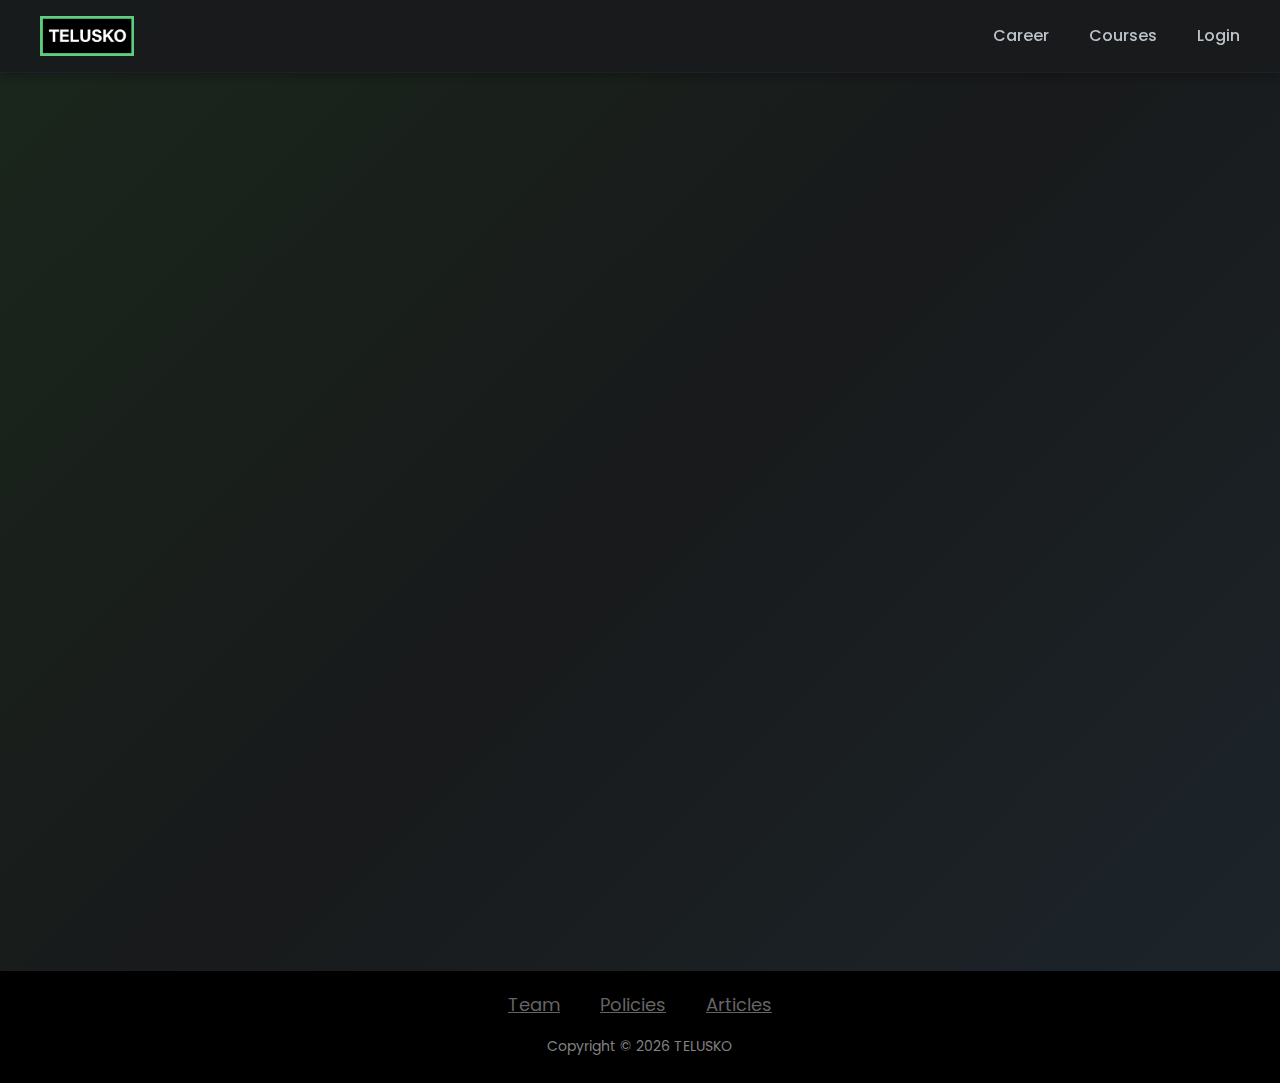
<file: contact-us.html>
<!DOCTYPE html>
<html lang="en">

<head>
    <meta http-equiv="X-UA-Compatible" content="IE=edge" />
    <meta name="generator" content="Mobirise AI v0.01, ai.mobirise.com" />
    <meta name="viewport" content="width=device-width, initial-scale=1, minimum-scale=1" />
    <link rel="shortcut icon" href="../assets/images/favicon-32x32.png" type="image/x-icon" />
    <meta name="description"
        content="Join our team at Telusko and be part of a growing community of talented professionals." />

    <title>Contact Us - TELUSKO</title>
    <link rel="icon" href="../assets/images/favicon-32x32.png" type="image/x-icon" />
    <link rel="stylesheet" href="../assets/bootstrap/css/bootstrap.min.css" />
    <link rel="preconnect" href="//api.learnyst.com" />
    <link rel="preconnect" href="//https://ajax.googleapis.com" />
    <link rel="stylesheet" href="https://cdn.jsdelivr.net/npm/bootstrap-icons@1.11.3/font/bootstrap-icons.min.css" />
    <link href="https://fonts.googleapis.com/css2?family=Poppins:wght@300;400;500;600;700&display=swap"
        rel="stylesheet">
    <meta charset="UTF-8">
    <meta name="viewport" content="width=device-width, initial-scale=1.0">

    <!-- CSS styles -->
    <style>
        /* Base styles with essential variables */
        :root {
            --background-color: rgb(24, 26, 27);
            --website-para-text: #bbc2c9;
            --primary-color: #2f9422;
        }

        body {
            font-family: 'Poppins', sans-serif;
            background-color: rgb(24, 26, 27);
            color: #bbc2c9;
            margin: 0;
            padding: 0;
            line-height: 1.6;
        }

        /* Navigation Styles */
        .navbars {
            background-color: rgba(24, 26, 27, 0.95);
            backdrop-filter: blur(10px);
            border-bottom: 1px solid rgba(31, 41, 55, 0.5);
            position: fixed;
            width: 100%;
            top: 0;
            left: 0;
            right: 0;
            z-index: 1000;
            display: flex;
            justify-content: space-between;
            align-items: center;
            padding: 15px 40px;
            box-shadow: 0 2px 10px rgba(0, 0, 0, 0.3);
            transition: all 0.3s ease;
        }

        .logo-nav {
            display: flex;
            align-items: center;
        }

        .logo-nav img {
            height: 40px;
            width: auto;
            max-width: 200px;
            object-fit: contain;
            transition: all 0.3s ease;
        }

        .nav-container {
            display: flex;
            justify-content: flex-end;
            align-items: center;
        }

        .nav-links {
            display: flex;
            gap: 2.5rem;
            align-items: center;
        }

        .nav-links a {
            color: #bbc2c9;
            text-decoration: none;
            font-weight: 500;
            font-size: 1rem;
            padding: 8px 0;
            position: relative;
            transition: all 0.3s ease;
        }

        .nav-links a::after {
            content: '';
            position: absolute;
            width: 0;
            height: 2px;
            bottom: 0;
            left: 0;
            background-color: var(--primary-color);
            transition: width 0.3s ease;
        }

        .nav-links a:hover {
            color: #fff;
        }

        .nav-links a:hover::after {
            width: 100%;
        }

        /* Footer Styles */
        .cid-u1N02qq3VM {
            padding: 2rem 0 5rem;
            background-color: #000000;
            width: 100%;
        }

        .cid-u1N02qq3VM .social-row {
            display: flex;
            justify-content: center;
            align-items: center;
            flex-wrap: wrap;
        }

        .cid-u1N02qq3VM .row-links {
            width: 100%;
            justify-content: center;
        }

        .cid-u1N02qq3VM .header-menu {
            list-style: none;
            display: flex;
            justify-content: center;
            flex-wrap: wrap;
            padding: 0;
            margin-bottom: 0;
        }

        .cid-u1N02qq3VM .header-menu li {
            padding: 0 1rem 1rem 1rem;
        }

        .cid-u1N02qq3VM .copyright {
            margin-bottom: 0;
            color: #828282;
            text-align: center;
        }

        .footer-text-color {
            color: #646464;
            font-family: "Segoe UI", Tahoma, Geneva, Verdana, sans-serif;
            font-weight: 700;
        }

        .footer-text-color:hover {
            color: #ffffff !important;
        }

        .policy-list {
            display: none;
            list-style-type: none;
            padding: 0;
            text-align: center;
        }

        /* Mobile menu */
        .hamburger-menu {
            display: none;
            flex-direction: column;
            justify-content: space-between;
            width: 30px;
            height: 21px;
            cursor: pointer;
            z-index: 1001;
            position: relative;
        }

        .hamburger-menu span {
            display: block;
            height: 3px;
            width: 100%;
            background-color: white;
            border-radius: 3px;
            transition: all 0.3s ease;
        }

        .mobile-menu {
            position: fixed;
            top: 0;
            right: -100%;
            width: 250px;
            height: 100vh;
            background-color: var(--background-color);
            box-shadow: -5px 0 15px rgba(0, 0, 0, 0.3);
            display: flex;
            flex-direction: column;
            padding: 80px 20px 20px;
            transition: right 0.3s ease;
            z-index: 1000;
        }

        .mobile-menu.active {
            right: 0;
        }

        .mobile-menu a {
            color: #9ca3af;
            text-decoration: none;
            padding: 15px 0;
            border-bottom: 1px solid #374151;
            font-size: 18px;
            transition: color 0.3s ease;
        }

        .mobile-menu a:hover {
            color: white;
        }

        .menu-overlay {
            position: fixed;
            top: 0;
            left: 0;
            width: 100%;
            height: 100%;
            background-color: rgba(0, 0, 0, 0.5);
            z-index: 999;
            display: none;
            opacity: 0;
            transition: opacity 0.3s ease;
        }

        .menu-overlay.active {
            display: block;
            opacity: 1;
        }

        .hamburger-menu.active span:nth-child(1) {
            transform: translateY(9px) rotate(45deg);
        }

        .hamburger-menu.active span:nth-child(2) {
            opacity: 0;
        }

        .hamburger-menu.active span:nth-child(3) {
            transform: translateY(-9px) rotate(-45deg);
        }

        .close-btn {
            position: absolute;
            top: 20px;
            right: 20px;
            width: 30px;
            height: 30px;
            cursor: pointer;
            display: flex;
            justify-content: center;
            align-items: center;
            z-index: 1002;
        }

        .close-btn::before,
        .close-btn::after {
            content: '';
            position: absolute;
            width: 20px;
            height: 2px;
            background-color: #ffffff;
            border-radius: 1px;
        }

        .close-btn::before {
            transform: rotate(45deg);
        }

        .close-btn::after {
            transform: rotate(-45deg);
        }

        .close-btn:hover::before,
        .close-btn:hover::after {
            background-color: var(--primary-color);
        }

        /* Contact Section Styles */
        .contact-section {
            padding-top: 120px;
            padding-bottom: 80px;
            background: linear-gradient(135deg, rgba(47, 148, 34, 0.1), rgba(24, 26, 27, 0), rgba(70, 130, 180, 0.1));
        }

        .container-custom {
            width: 100%;
            max-width: 1200px;
            margin: 0 auto;
            padding: 0 20px;
        }

        .section-header {
            max-width: 800px;
            margin: 0 auto 60px;
            text-align: center;
            opacity: 0;
            animation: fadeInUp 0.5s ease forwards;
        }

        .section-header h1 {
            font-size: 2.5rem;
            font-weight: 700;
            margin-bottom: 1.5rem;
            color: #ffffff;
        }

        .section-header p {
            font-size: 1.125rem;
            color: var(--website-para-text);
        }

        .contact-grid {
            display: grid;
            grid-template-columns: 1fr;
            gap: 2rem;
        }

        @media (min-width: 992px) {
            .contact-grid {
                grid-template-columns: 1fr 2fr;
            }
        }

        /* Contact information styling */
        .contact-info {
            background-color: rgba(19, 20, 21, 0.95);
            border-radius: 12px;
            padding: 2rem;
            box-shadow: 0 4px 12px rgba(0, 0, 0, 0.2);
            opacity: 0;
            animation: fadeInLeft 0.5s ease forwards 0.2s;
        }

        .contact-info h2 {
            font-size: 1.5rem;
            font-weight: 600;
            margin-bottom: 1.75rem;
            color: #ffffff;
        }

        .info-item {
            display: flex;
            align-items: flex-start;
            margin-bottom: 1.75rem;
        }

        .info-icon {
            display: flex;
            align-items: center;
            justify-content: center;
            width: 40px;
            height: 40px;
            border-radius: 50%;
            background-color: rgba(47, 148, 34, 0.1);
            margin-right: 1rem;
            flex-shrink: 0;
        }

        .green-icon {
            background-color: transparent;
        }

        .green-icon i {
            color: #2f9422;
            font-size: 1.5rem;
        }

        .info-content h3 {
            font-size: 1.1rem;
            font-weight: 500;
            margin-bottom: 0.25rem;
            color: #ffffff;
        }

        .info-content p {
            font-size: 0.95rem;
            color: #bbc2c9;
            line-height: 1.5;
        }

        /* Contact links styling */
        .contact-link {
            text-decoration: none;
            transition: color 0.3s ease;
            color: #118aef;
            /* Bright blue color for links */
        }

        .contact-link:hover {
            color: #38b6ff;
            /* Lighter blue on hover */
            text-decoration: underline;
        }

        /* Social icons styling */
        .social-icons {
            display: flex;
            gap: 1.25rem;
            margin-top: 2rem;
        }

        .social-icon {
            display: flex;
            align-items: center;
            justify-content: center;
            width: 2.2rem;
            height: 2.2rem;
            border-radius: 50%;
            background-color: rgba(40, 40, 40, 0.8);
            color: #bbc2c9;
            font-size: 1.25rem;
            transition: all 0.3s ease;
            text-decoration: none;
        }

        /* Instagram hover */
        .social-icon.instagram:hover {
            background-color: #C13584;
            color: white;
        }

        /* YouTube hover */
        .social-icon.youtube:hover {
            background-color: #FF0000;
            color: white;
        }

        /* Google Play hover */
        .social-icon.google-play:hover {
            background-color: #01875f;
            color: white;
        }

        /* Discord hover */
        .social-icon.discord:hover {
            background-color: #5865F2;
            color: white;
        }

        .contact-form {
            background-color: rgba(30, 32, 33, 0.8);
            border-radius: 12px;
            padding: 2rem;
            box-shadow: 0 4px 12px rgba(0, 0, 0, 0.1);
            opacity: 0;
            animation: fadeInRight 0.5s ease forwards 0.3s;
        }

        .contact-form h2 {
            font-size: 1.25rem;
            font-weight: 600;
            margin-bottom: 1.5rem;
            color: #ffffff;
        }

        .form-row {
            display: grid;
            grid-template-columns: 1fr;
            gap: 1.5rem;
            margin-bottom: 1.5rem;
        }

        @media (min-width: 768px) {
            .form-row {
                grid-template-columns: 1fr 1fr;
            }
        }

        .form-group {
            margin-bottom: 1.5rem;
        }

        .form-group label {
            display: block;
            font-size: 0.875rem;
            font-weight: 500;
            margin-bottom: 0.5rem;
            color: var(--website-para-text);
        }

        .form-group label .required {
            color: #e74c3c;
        }

        .form-control {
            width: 100%;
            padding: 0.75rem 1rem;
            font-size: 0.875rem;
            color: #ffffff;
            background-color: rgba(24, 26, 27, 0.8);
            border: 1px solid rgba(70, 70, 70, 0.5);
            border-radius: 6px;
            transition: all 0.3s ease;
        }

        .form-control:focus {
            outline: none;
            border-color: var(--primary-color);
            box-shadow: 0 0 0 2px rgba(47, 148, 34, 0.2);
        }

        textarea.form-control {
            min-height: 120px;
            resize: vertical;
        }

        .error-message {
            font-size: 0.75rem;
            color: #e74c3c;
            margin-top: 0.5rem;
        }

        .alert {
            padding: 1rem;
            border-radius: 6px;
            margin-bottom: 1.5rem;
        }

        .alert-danger {
            background-color: rgba(231, 76, 60, 0.1);
            border: 1px solid rgba(231, 76, 60, 0.3);
            color: #e74c3c;
        }

        .submit-btn {
            display: inline-flex;
            align-items: center;
            justify-content: center;
            padding: 0.75rem 1.5rem;
            font-size: 0.875rem;
            font-weight: 500;
            color: #ffffff;
            background-color: var(--primary-color);
            border: none;
            border-radius: 6px;
            cursor: pointer;
            transition: all 0.3s ease;
        }

        .submit-btn:hover {
            background-color: #236b19;
        }

        .submit-btn:disabled {
            opacity: 0.7;
            cursor: not-allowed;
        }

        .submit-btn i {
            margin-right: 0.5rem;
        }

        .submit-btn .spinner {
            display: inline-block;
            width: 1rem;
            height: 1rem;
            margin-right: 0.5rem;
            border: 2px solid currentColor;
            border-top-color: transparent;
            border-radius: 50%;
            animation: spin 0.75s linear infinite;
        }

        .success-message {
            text-align: center;
            padding: 3rem 2rem;
            animation: fadeIn 0.5s ease;
        }

        .success-icon {
            display: flex;
            align-items: center;
            justify-content: center;
            width: 64px;
            height: 64px;
            margin: 0 auto 1.5rem;
            background-color: rgba(46, 204, 113, 0.1);
            border-radius: 50%;
        }

        .success-icon i {
            font-size: 2rem;
            color: #2ecc71;
        }

        .success-message h3 {
            font-size: 1.5rem;
            font-weight: 600;
            margin-bottom: 0.5rem;
            color: #ffffff;
        }

        .success-message p {
            color: var(--website-para-text);
            margin-bottom: 1.5rem;
        }

        .success-btn {
            display: inline-flex;
            align-items: center;
            justify-content: center;
            padding: 0.75rem 1.5rem;
            font-size: 0.875rem;
            font-weight: 500;
            color: var(--primary-color);
            background-color: transparent;
            border: 1px solid var(--primary-color);
            border-radius: 6px;
            cursor: pointer;
            transition: all 0.3s ease;
        }

        .success-btn:hover {
            background-color: rgba(47, 148, 34, 0.1);
        }

        /* Animations */
        @keyframes fadeInUp {
            from {
                opacity: 0;
                transform: translateY(20px);
            }

            to {
                opacity: 1;
                transform: translateY(0);
            }
        }

        @keyframes fadeInLeft {
            from {
                opacity: 0;
                transform: translateX(-20px);
            }

            to {
                opacity: 1;
                transform: translateX(0);
            }
        }

        @keyframes fadeInRight {
            from {
                opacity: 0;
                transform: translateX(20px);
            }

            to {
                opacity: 1;
                transform: translateX(0);
            }
        }

        @keyframes fadeIn {
            from {
                opacity: 0;
                transform: scale(0.9);
            }

            to {
                opacity: 1;
                transform: scale(1);
            }
        }

        @keyframes spin {
            0% {
                transform: rotate(0deg);
            }

            100% {
                transform: rotate(360deg);
            }
        }

        /* Media Queries */
        @media (max-width: 768px) {
            .navbars {
                padding: 12px 20px;
            }

            .nav-links {
                gap: 1.5rem;
            }

            .nav-links a {
                font-size: 0.9rem;
            }

            .logo-nav img {
                height: 35px;
            }

            .section-header h1 {
                font-size: 2rem;
            }

            .section-header p {
                font-size: 1rem;
            }
        }

        @media (max-width: 576px) {
            .navbars {
                padding: 10px 15px;
            }

            .nav-links {
                gap: 1rem;
            }

            .nav-links a {
                font-size: 0.8rem;
            }

            .logo-nav img {
                height: 30px;
            }
        }

        @media (max-width: 450px) {
            .nav-links {
                display: none;
            }

            .hamburger-menu {
                display: flex;
            }

            .navbars {
                padding: 10px 20px;
            }

            .nav-container {
                justify-content: flex-end;
            }
        }

        /* Reset and base styles */
        * {
            margin: 0;
            padding: 0;
            box-sizing: border-box;
            font-family: "Poppins", Arial, sans-serif;
        }

        /* Footer styling */
        .footer-section {
            background-color: #000000;
            padding: 20px 0;
            width: 100%;
            text-align: center;
        }

        .footer-links {
            display: flex;
            justify-content: center;
            gap: 40px;
            margin-bottom: 15px;
        }

        .footer-links a {
            color: #646464;
            text-decoration: none;
            font-size: 18px;
            transition: color 0.3s ease;
        }

        .footer-links a:hover {
            color: #ffffff;
        }

        /* Main footer links with underline */
        .main-link {
            color: #646464 !important;
            font-size: 22px;
            text-decoration: underline !important;
        }

        /* Policy links styling */
        .policy-links {
            display: none;
            flex-direction: column;
            gap: 10px;
            margin-top: 10px;
        }

        .policy-links a {
            color: #00BFFF;
            /* Default blue color */
            font-size: 18px;
            display: block;
            margin: 5px 0;
        }

        /* For green policy links */
        .policy-links.green a {
            color: #7CFC00;
            /* Bright green */
        }

        .copyright {
            color: #828282;
            font-size: 14px;
            margin: 15px 0 5px;
        }
    </style>

    <!-- Google Analytics -->
    <script async src="https://www.googletagmanager.com/gtag/js?id=G-0EENE1YP3J"></script>
    <script>
        window.dataLayer = window.dataLayer || [];
        function gtag() {
            dataLayer.push(arguments);
        }
        gtag("js", new Date());
        gtag("config", "G-0EENE1YP3J");
    </script>
</head>

<body>
    <!-- Navigation Bar -->
    <nav class="navbars">
        <div class="logo-nav">
            <a href="index.html" class="logo"><img src="../assets/images/Telusko (1).png" alt="Telusko Logo" /></a>
        </div>
        <div class="nav-container">
            <div class="nav-links">
                <a href="career.html">Career</a>
                <!-- <a href="article.html">Articles</a> -->
                <a href=" https://courses.telusko.com/learn">Courses</a>
                <!-- <a href="documentation.html">Docs</a> -->
                <a href="https://courses.telusko.com/learn/account/signin">Login</a>
            </div>
            <div class="hamburger-menu">
                <span></span>
                <span></span>
                <span></span>
            </div>
        </div>
    </nav>

    <!-- Mobile Menu -->
    <div class="mobile-menu">
        <div class="close-btn"></div>
        <a href="career.html">Career</a>
        <!-- <a href="article.html">Articles</a> -->
        <a href=" https://courses.telusko.com/learn">Courses</a>
        <!-- <a href="documentation.html">Docs</a> -->
        <a href="https://courses.telusko.com/learn/account/signin">Login</a>
    </div>
    <div class="menu-overlay"></div>

    <!-- Contact Section -->
    <section class="contact-section">
        <div class="container-custom">
            <div class="section-header">
                <h1>Get in Touch</h1>
                <p>Have questions or want to learn more? Reach out to our team and we'll be happy to help.</p>
            </div>

            <div class="contact-grid">
                <!-- Contact Information -->
                <div class="contact-info">
                    <h2>Contact Information</h2>

                    <div class="info-item">
                        <div class="info-icon green-icon">
                            <i class="bi bi-geo-alt-fill"></i>
                        </div>
                        <div class="info-content">
                            <h3>Our Location</h3>
                            <p>
                                Pune, Maharashtra, India
                            </p>
                        </div>
                    </div>

                    <div class="info-item">
                        <div class="info-icon green-icon">
                            <i class="bi bi-envelope-fill"></i>
                        </div>
                        <div class="info-content">
                            <h3>Email Us</h3>
                            <p>
                                <a href="mailto:connect@telusko.com" class="contact-link">connect@telusko.com</a>
                            </p>
                        </div>
                    </div>

                    <div class="info-item">
                        <div class="info-icon green-icon">
                            <i class="bi bi-telephone-fill"></i>
                        </div>
                        <div class="info-content">
                            <h3>Call Us</h3>
                            <p>
                                <a href="tel:+919008963671" class="contact-link">+91-9008963671</a>
                            </p>
                        </div>
                    </div>

                    <div class="info-item">
                        <div class="info-icon green-icon">
                            <i class="bi bi-clock-fill"></i>
                        </div>
                        <div class="info-content">
                            <h3>Business Hours</h3>
                            <p>
                                Monday - Friday: 10am - 6pm IST<br>
                            </p>
                        </div>
                    </div>

                    <!-- Social Media Icons -->
                    <div class="social-icons">
                        <a href="https://www.instagram.com/navinreddyofficial/" class="social-icon instagram">
                            <i class="bi bi-instagram"></i>
                        </a>
                        <a href="https://www.youtube.com/@Telusko" class="social-icon youtube">
                            <i class="bi bi-youtube"></i>
                        </a>
                        <a href="https://play.google.com/store/apps/details?id=com.telusko.learn"
                            class="social-icon google-play">
                            <i class="bi bi-google-play"></i>
                        </a>
                        <a href="https://apps.apple.com/in/app/telusko/id6470615366" class="social-icon apple">
                            <i class="bi bi-apple"></i>
                        </a>
                        <a href="https://discord.gg/D8hWe9BqfF" class="social-icon discord">
                            <i class="bi bi-discord"></i>
                        </a>
                    </div>
                </div>

                <!-- Contact Form -->
                <div class="contact-form">
                    <h2>Send us a Message</h2>

                    <!-- Success Message (initially hidden) -->
                    <div class="success-message" id="successMessage" style="display: none;">
                        <div class="success-icon">
                            <i class="bi bi-check-lg"></i>
                        </div>
                        <h3>Message Sent Successfully</h3>
                        <p>Thank you for reaching out! We'll get back to you as soon as possible.</p>
                        <button class="success-btn" id="sendAnotherBtn">Send Another Message</button>
                    </div>

                    <!-- Contact Form -->
                    <form id="contactForm" action="https://formsubmit.co/1269f19231620b3d8dee9858e989bee5"
                        method="POST">
                        <div id="formError" class="alert alert-danger" style="display: none;"></div>

                        <div class="form-row">
                            <div class="form-group">
                                <label for="first-name">FIRST NAME <span class="required">*</span></label>
                                <input type="text" class="form-control" id="first-name" name="FirstName"
                                    placeholder="Enter your first name" required>
                                <div class="error-message" id="firstNameError"></div>
                            </div>

                            <div class="form-group">
                                <label for="last-name">LAST NAME</label>
                                <input type="text" class="form-control" id="last-name" name="LastName"
                                    placeholder="Enter your last name">
                                <div class="error-message" id="lastNameError"></div>
                            </div>
                        </div>

                        <div class="form-row">
                            <div class="form-group">
                                <label for="email">EMAIL <span class="required">*</span></label>
                                <input type="email" class="form-control" id="email" name="Email"
                                    placeholder="you@example.com" required>
                                <div class="error-message" id="emailError"></div>
                            </div>

                            <div class="form-group">
                                <label for="phone">PHONE NUMBER<span class="required">*</span></label>
                                <input type="tel" class="form-control" id="phone" name="PhoneNumber"
                                    placeholder="Your phone number" required>
                                <div class="error-message" id="phoneError"></div>
                            </div>
                        </div>

                        <div class="form-group">
                            <label for="message">WHAT DO YOU HAVE IN MIND <span class="required">*</span></label>
                            <textarea class="form-control" id="message" name="Message" rows="5"
                                placeholder="Please enter query..." required></textarea>
                            <div class="error-message" id="messageError"></div>
                        </div>

                        <!-- Hidden honeypot field to prevent spam -->
                        <input type="text" name="_honey" style="display:none">

                        <!-- Disable captcha -->
                        <input type="hidden" name="_captcha" value="false">

                        <!-- Redirect after submission -->
                        <input type="hidden" name="_next" value="https://telusko.com/thank-you.html">

                        <button type="submit" class="submit-btn" id="submitBtn">
                            <i class="bi bi-send"></i> Submit
                        </button>
                    </form>
                </div>
            </div>
        </div>
    </section>

    <!-- Footer with dropdown -->
    <footer class="footer-section">
        <div class="footer-container">
            <div class="footer-links">
                <a href="teams.html" class="main-link">Team</a>

                <div class="policy-container">
                    <a href="#" class="main-link" id="policy-toggle">Policies</a>
                    <div class="policy-links" id="policy-links">
                        <a href="terms-of-service.html">Terms Of Service</a>
                        <a href="privacy-policy.html">Privacy Policy</a>
                        <a href="refund_policy.html">Refund Policy</a>
                    </div>
                </div>

                <a href="article.html" class="main-link">Articles</a>
            </div>

            <p class="copyright">Copyright © <span id="currentYear">2025</span> TELUSKO</p>
        </div>
    </footer>

    <!-- JavaScript for form validation and submission -->
    <script>
        document.addEventListener('DOMContentLoaded', function () {
            // Form elements
            const contactForm = document.getElementById('contactForm');
            const successMessage = document.getElementById('successMessage');
            const sendAnotherBtn = document.getElementById('sendAnotherBtn');
            const submitBtn = document.getElementById('submitBtn');
            const formError = document.getElementById('formError');

            // Error message elements
            const firstNameError = document.getElementById('firstNameError');
            const lastNameError = document.getElementById('lastNameError');
            const emailError = document.getElementById('emailError');
            const phoneError = document.getElementById('phoneError');
            const messageError = document.getElementById('messageError');

            // Form validation function
            // Form validation function
            function validateForm() {
                let isValid = true;

                // Reset error messages
                firstNameError.textContent = '';
                lastNameError.textContent = '';
                emailError.textContent = '';
                phoneError.textContent = '';
                messageError.textContent = '';
                formError.style.display = 'none';

                // Validate first name
                const firstName = document.getElementById('first-name').value.trim();
                if (!firstName) {
                    firstNameError.textContent = 'First name is required';
                    isValid = false;
                }

                // Validate email
                const email = document.getElementById('email').value.trim();
                const emailRegex = /^[^\s@]+@[^\s@]+\.[^\s@]+$/;
                if (!email) {
                    emailError.textContent = 'Email is required';
                    isValid = false;
                } else if (!emailRegex.test(email)) {
                    emailError.textContent = 'Please enter a valid email address';
                    isValid = false;
                }

                // Validate phone (now required)
                const phone = document.getElementById('phone').value.trim();
                if (!phone) {
                    phoneError.textContent = 'Phone number is required';
                    isValid = false;
                } else if (!/^[\d\s\+\-\(\)]{7,20}$/.test(phone)) {
                    phoneError.textContent = 'Please enter a valid phone number';
                    isValid = false;
                }

                // Validate message
                const message = document.getElementById('message').value.trim();
                if (!message) {
                    messageError.textContent = 'Message is required';
                    isValid = false;
                } else if (message.length < 5) {
                    messageError.textContent = 'Please provide more details in your message';
                    isValid = false;
                }

                return isValid;
            }
            // Form submission handler
            contactForm.addEventListener('submit', function (e) {
                // Validate form before submitting
                if (!validateForm()) {
                    e.preventDefault();
                    return;
                }

                // If using AJAX submission instead of direct form submission, uncomment below
                // e.preventDefault();

                // Show loading state
                submitBtn.disabled = true;
                submitBtn.innerHTML = '<span class="spinner"></span> Sending...';

                // For direct form submission, the page will redirect after this point
                // If using AJAX, you would handle the form submission here
            });

            // Send another message button handler
            sendAnotherBtn.addEventListener('click', function () {
                successMessage.style.display = 'none';
                contactForm.style.display = 'block';
            });

            // Mobile menu functionality
            const hamburger = document.querySelector('.hamburger-menu');
            const mobileMenu = document.querySelector('.mobile-menu');
            const menuOverlay = document.querySelector('.menu-overlay');
            const closeBtn = document.querySelector('.close-btn');

            // Toggle mobile menu
            hamburger.addEventListener('click', function () {
                hamburger.classList.toggle('active');
                mobileMenu.classList.toggle('active');
                menuOverlay.classList.toggle('active');

                // Prevent scrolling when menu is open
                if (mobileMenu.classList.contains('active')) {
                    document.body.style.overflow = 'hidden';
                } else {
                    document.body.style.overflow = 'auto';
                }
            });

            // Close menu when clicking on close button
            closeBtn.addEventListener('click', function () {
                hamburger.classList.remove('active');
                mobileMenu.classList.remove('active');
                menuOverlay.classList.remove('active');
                document.body.style.overflow = 'auto';
            });

            // Close menu when clicking on overlay
            menuOverlay.addEventListener('click', function () {
                hamburger.classList.remove('active');
                mobileMenu.classList.remove('active');
                menuOverlay.classList.remove('active');
                document.body.style.overflow = 'auto';
            });

            // Close menu when clicking on a link
            const mobileLinks = document.querySelectorAll('.mobile-menu a');
            mobileLinks.forEach(link => {
                link.addEventListener('click', function () {
                    hamburger.classList.remove('active');
                    mobileMenu.classList.remove('active');
                    menuOverlay.classList.remove('active');
                    document.body.style.overflow = 'auto';
                });
            });

            // Policy toggle
            const policyToggle = document.getElementById('policy-toggle');
            const policyLinks = document.getElementById('policy-links');

            policyToggle.addEventListener('click', function (e) {
                e.preventDefault();
                if (policyLinks.style.display === 'flex') {
                    policyLinks.style.display = 'none';
                } else {
                    policyLinks.style.display = 'flex';
                }

                // Toggle between blue and green colors
                policyLinks.classList.toggle('green');
            });

            // Update copyright year
            const currentYear = new Date().getFullYear();
            document.getElementById("currentYear").textContent = currentYear;
        });
    </script>
</body>

</html>
</file>
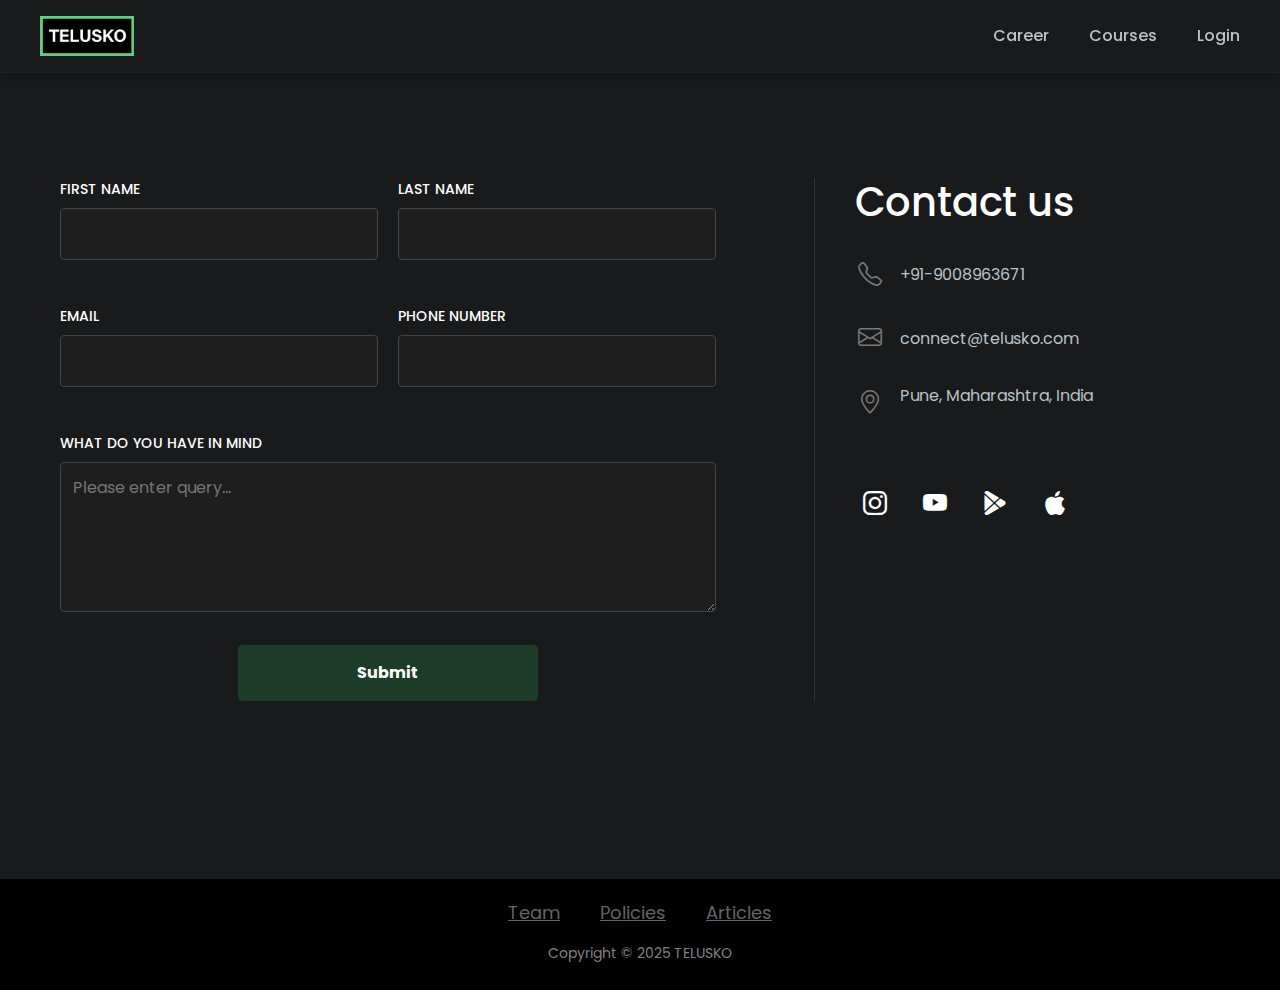
<file: contactus.html>
<!DOCTYPE html>
<html lang="en">

<head>
    <meta http-equiv="X-UA-Compatible" content="IE=edge" />
    <meta name="generator" content="Mobirise AI v0.01, ai.mobirise.com" />
    <meta name="viewport" content="width=device-width, initial-scale=1, minimum-scale=1" />
    <link rel="shortcut icon" href="../assets/images/favicon-32x32.png" type="image/x-icon" />
    <meta name="description"
        content="Join our team at Telusko and be part of a growing community of talented professionals." />

    <title>Contact Us - TELUSKO</title>
    <link rel="icon" href="../assets/images/favicon-32x32.png" type="image/x-icon" />
    <link rel="stylesheet" href="../assets/bootstrap/css/bootstrap.min.css" />
    <link rel="preconnect" href="//api.learnyst.com" />
    <link rel="preconnect" href="//https://ajax.googleapis.com" />
    <link rel="stylesheet" href="https://cdn.jsdelivr.net/npm/bootstrap-icons@1.11.3/font/bootstrap-icons.min.css" />
    <link href="https://fonts.googleapis.com/css2?family=Poppins:wght@300;400;500;600;700&display=swap"
        rel="stylesheet">
    <meta charset="UTF-8">
    <meta name="viewport" content="width=device-width, initial-scale=1.0">

    <!-- CSS styles part 1 will go here -->
    <style>
        /* Base styles with essential variables */
        :root {
            --background-color: rgb(24, 26, 27);
            --website-para-text: #bbc2c9;
            --primary-color: #2f9422;
        }

        body {
            font-family: 'Poppins', sans-serif;
            background-color: rgb(24, 26, 27);
            color: #bbc2c9;
            margin: 0;
            padding: 0;
            line-height: 1.6;
        }

        /* Navigation Styles */
        .navbars {
            background-color: rgba(24, 26, 27, 0.95);
            backdrop-filter: blur(10px);
            border-bottom: 1px solid rgba(31, 41, 55, 0.5);
            position: fixed;
            width: 100%;
            top: 0;
            left: 0;
            right: 0;
            z-index: 1000;
            display: flex;
            justify-content: space-between;
            align-items: center;
            padding: 15px 40px;
            box-shadow: 0 2px 10px rgba(0, 0, 0, 0.3);
            transition: all 0.3s ease;
        }

        .logo-nav {
            display: flex;
            align-items: center;
        }

        .logo-nav img {
            height: 40px;
            width: auto;
            max-width: 200px;
            object-fit: contain;
            transition: all 0.3s ease;
        }

        .nav-container {
            display: flex;
            justify-content: flex-end;
            align-items: center;
        }

        .nav-links {
            display: flex;
            gap: 2.5rem;
            align-items: center;
        }

        .nav-links a {
            color: #bbc2c9;
            text-decoration: none;
            font-weight: 500;
            font-size: 1rem;
            padding: 8px 0;
            position: relative;
            transition: all 0.3s ease;
        }

        .nav-links a::after {
            content: '';
            position: absolute;
            width: 0;
            height: 2px;
            bottom: 0;
            left: 0;
            background-color: var(--primary-color);
            transition: width 0.3s ease;
        }

        .nav-links a:hover {
            color: #fff;
        }

        .nav-links a:hover::after {
            width: 100%;
        }

        /* Form Styles */
        .contact_us_green * {
            font-family: "Poppins", sans-serif;
            background-color: var(--background-color);
        }

        .contact_us_green .responsive-container-block {
            min-height: 75px;
            height: fit-content;
            width: 100%;
            display: flex;
            flex-wrap: wrap;
            justify-content: flex-start;
            margin: 60px auto;
        }

        .contact_us_green input:focus,
        .contact_us_green textarea:focus {
            outline: none;
            color: white;
        }

        .contact_us_green .text-blk {
            margin: 0;
            line-height: 25px;
        }

        .contact_us_green .responsive-cell-block {
            min-height: 75px;
        }

        .contact_us_green .responsive-container-block.big-container {
            padding: 0 50px;
        }

        .contact_us_green .text-blk.contactus-head {
            font-size: 40px;
            line-height: 50px;
            font-weight: 700;
            margin-bottom: 10px;
            color: white;
        }

        .contact_us_green .text-blk.contactus-subhead {
            color: #939393;
            font-size: 18px;
            margin-bottom: 50px;
        }

        .contact_us_green .contact-svg {
            padding-right: 25px;
            width: 65px;
            height: 40px;
        }

        .contact_us_green .social-media-links {
            margin: 80px auto 0;
            width: 250px;
            display: flex;
            justify-content: space-evenly;
        }

        .contact_us_green .text-box {
            display: flex;
            margin-bottom: 50px;
        }

        .contact_us_green .contact-text {
            color: #939393;
        }

        .contact_us_green .contact-text a {
            color: #939393;
            text-decoration: none;
        }

        .contact_us_green .input {
            height: 50px;
            width: 90%;
            border: 2.5px solid #a2a2a2;
            border-radius: 5px;
            font-size: 16px;
            padding: 5px 15px;
        }

        .contact_us_green .textinput {
            height: 200px;
            width: 95%;
            border: 2px solid #a2a2a2;
            border-radius: 5px;
            font-size: 16px;
            padding: 20px;
        }

        .contact_us_green .submit-btn {
            min-width: 290px;
            height: 60px;
            background-color: #1c3b28;
            font-size: 18px;
            font-weight: 700;
            color: white;
            border: none;
            border-radius: 5px;
            margin: 0 auto;
            cursor: pointer;
        }

        .contact_us_green .btn-wrapper {
            display: flex;
            justify-content: center;
        }

        .contact_us_green .text-blk.input-title {
            font-size: 18px;
            font-weight: 600;
            line-height: 28px;
            margin-bottom: 15px;
            color: white;
        }

        .contact_us_green .responsive-cell-block.wk-ipadp-6.wk-tab-12.wk-mobile-12.wk-desk-6 {
            margin-bottom: 30px;
        }

        .contact_us_green .responsive-cell-block.wk-tab-12.wk-mobile-12.wk-desk-5.wk-ipadp-10 {
            padding-left: 60px;
            display: flex;
            flex-direction: column;
            align-items: center;
        }

        .contact_us_green .line {
            border-right: 1.8px solid #a2a2a2;
        }

        .contact_us_green .responsive-cell-block.wk-tab-12.wk-mobile-12.wk-desk-7.wk-ipadp-10.line {
            padding-right: 20px;
        }

        /* Social Links */
        .social-link {
            display: flex;
            align-items: center;
            justify-content: center;
            padding: 1rem;
            background: transparent;
            border-radius: 12px;
            color: white;
            text-decoration: none;
            transition: all 0.3s ease;
            gap: 0.8rem;
        }

        .social-link:hover {
            background: transparent;
            transform: translateY(-3px);
            box-shadow: 0 10px 20px rgba(0, 0, 0, 1);
        }

        .icon {
            display: flex;
            align-items: center;
            justify-content: center;
        }

        .icon svg {
            width: 24px;
            height: 24px;
        }

        .instagram:hover {
            color: #E1306C;
        }

        .youtube:hover {
            color: #FF0000;
        }

        .discord:hover {
            color: #7289DA;
        }

        .playstore:hover {
            color: #00DC7D;
        }

        .appstore:hover {
            color: #A2AAAD;
        }

        /* Footer Styles */
        .cid-u1N02qq3VM {
            padding: 2rem 0 5rem;
            background-color: #000000;
            width: 100%;
        }

        .cid-u1N02qq3VM .social-row {
            display: flex;
            justify-content: center;
            align-items: center;
            flex-wrap: wrap;
        }

        .cid-u1N02qq3VM .row-links {
            width: 100%;
            justify-content: center;
        }

        .cid-u1N02qq3VM .header-menu {
            list-style: none;
            display: flex;
            justify-content: center;
            flex-wrap: wrap;
            padding: 0;
            margin-bottom: 0;
        }

        .cid-u1N02qq3VM .header-menu li {
            padding: 0 1rem 1rem 1rem;
        }

        .cid-u1N02qq3VM .copyright {
            margin-bottom: 0;
            color: #828282;
            text-align: center;
        }

        .footer-text-color {
            color: #646464;
            font-family: "Segoe UI", Tahoma, Geneva, Verdana, sans-serif;
            font-weight: 700;
        }

        .footer-text-color:hover {
            color: #ffffff !important;
        }

        .policy-list {
            display: none;
            list-style-type: none;
            padding: 0;
            text-align: center;
        }

        /* Mobile menu */
        .hamburger-menu {
            display: none;
            flex-direction: column;
            justify-content: space-between;
            width: 30px;
            height: 21px;
            cursor: pointer;
            z-index: 1001;
            position: relative;
        }

        .hamburger-menu span {
            display: block;
            height: 3px;
            width: 100%;
            background-color: white;
            border-radius: 3px;
            transition: all 0.3s ease;
        }

        .mobile-menu {
            position: fixed;
            top: 0;
            right: -100%;
            width: 250px;
            height: 100vh;
            background-color: var(--background-color);
            box-shadow: -5px 0 15px rgba(0, 0, 0, 0.3);
            display: flex;
            flex-direction: column;
            padding: 80px 20px 20px;
            transition: right 0.3s ease;
            z-index: 1000;
        }

        .mobile-menu.active {
            right: 0;
        }

        .mobile-menu a {
            color: #9ca3af;
            text-decoration: none;
            padding: 15px 0;
            border-bottom: 1px solid #374151;
            font-size: 18px;
            transition: color 0.3s ease;
        }

        .mobile-menu a:hover {
            color: white;
        }

        .menu-overlay {
            position: fixed;
            top: 0;
            left: 0;
            width: 100%;
            height: 100%;
            background-color: rgba(0, 0, 0, 0.5);
            z-index: 999;
            display: none;
            opacity: 0;
            transition: opacity 0.3s ease;
        }

        .menu-overlay.active {
            display: block;
            opacity: 1;
        }

        .hamburger-menu.active span:nth-child(1) {
            transform: translateY(9px) rotate(45deg);
        }

        .hamburger-menu.active span:nth-child(2) {
            opacity: 0;
        }

        .hamburger-menu.active span:nth-child(3) {
            transform: translateY(-9px) rotate(-45deg);
        }

        .close-btn {
            position: absolute;
            top: 20px;
            right: 20px;
            width: 30px;
            height: 30px;
            cursor: pointer;
            display: flex;
            justify-content: center;
            align-items: center;
            z-index: 1002;
        }

        .close-btn::before,
        .close-btn::after {
            content: '';
            position: absolute;
            width: 20px;
            height: 2px;
            background-color: #ffffff;
            border-radius: 1px;
        }

        .close-btn::before {
            transform: rotate(45deg);
        }

        .close-btn::after {
            transform: rotate(-45deg);
        }

        .close-btn:hover::before,
        .close-btn:hover::after {
            background-color: var(--primary-color);
        }

        /* Media Queries */
        @media (max-width: 1024px) {
            .contact_us_green .responsive-container-block.container {
                justify-content: center;
            }

            .contact_us_green .head-text-box {
                display: block;
            }

            .contact_us_green .responsive-cell-block.wk-tab-12.wk-mobile-12.wk-desk-7.wk-ipadp-10.line {
                padding-bottom: 60px;
            }

            .contact_us_green .line {
                border-right: none;
                border-bottom: 1.8px solid #a2a2a2;
            }

            .contact_us_green .responsive-cell-block.wk-tab-12.wk-mobile-12.wk-desk-5.wk-ipadp-10 {
                margin-top: 60px;
                padding-left: 0;
            }
        }

        @media (max-width: 768px) {
            .navbars {
                padding: 12px 20px;
            }

            .nav-links {
                gap: 1.5rem;
            }

            .nav-links a {
                font-size: 0.9rem;
            }

            .logo-nav img {
                height: 35px;
            }

            .contact_us_green .text-content {
                display: none;
            }

            .contact_us_green .input,
            .contact_us_green .textinput {
                width: 100%;
            }

            .contact_us_green .text-blk.contactus-head {
                font-size: 30px;
            }
        }

        @media (max-width: 576px) {
            .navbars {
                padding: 10px 15px;
            }

            .nav-links {
                gap: 1rem;
            }

            .nav-links a {
                font-size: 0.8rem;
            }

            .logo-nav img {
                height: 30px;
            }

            .contact_us_green .text-blk.input-title {
                font-size: 16px;
            }

            .contact_us_green .text-blk.contactus-head {
                font-size: 26px;
            }

            .contact_us_green .text-blk.contactus-subhead {
                font-size: 16px;
                line-height: 23px;
            }

            .contact_us_green .input {
                height: 45px;
            }

            .contact_us_green .responsive-cell-block.wk-ipadp-6.wk-tab-12.wk-mobile-12.wk-desk-6 {
                margin: 0 0 25px 0;
            }
        }

        @media (max-width: 450px) {
            .nav-links {
                display: none;
            }

            .hamburger-menu {
                display: flex;
            }

            .navbars {
                padding: 10px 20px;
            }

            .nav-container {
                justify-content: flex-end;
            }
        }

        /* Reset and base styles */
        * {
            margin: 0;
            padding: 0;
            box-sizing: border-box;
            font-family: "Poppins", Arial, sans-serif;
        }

        body {
            background-color: rgb(24, 26, 27);
            color: #bbc2c9;
            line-height: 1.6;
        }

        /* Container layout */
        .contact-container {
            display: flex;
            max-width: 1200px;
            margin: 0 auto;
            padding: 80px 20px;
        }

        /* Contact form section */
        .contact-form {
            flex: 1;
            padding-right: 40px;
        }

        .contact-form h2 {
            color: white;
            font-size: 2.5rem;
            margin-bottom: 40px;
        }

        .form-row {
            display: flex;
            gap: 20px;
            margin-bottom: 20px;
        }

        .form-group {
            flex: 1;
            margin-bottom: 20px;
        }

        .form-group label {
            display: block;
            margin-bottom: 8px;
            font-weight: 500;
            color: white;
            text-transform: uppercase;
            font-size: 14px;
        }

        .form-group input,
        .form-group textarea {
            width: 100%;
            padding: 12px 15px;
            background-color: transparent;
            border: 1.5px solid #444;
            border-radius: 4px;
            color: white;
            font-size: 16px;
        }

        .form-group textarea {
            height: 150px;
            resize: vertical;
        }

        .submit-btn {
            background-color: #1c3b28;
            color: white;
            border: none;
            padding: 15px 40px;
            font-size: 16px;
            font-weight: 600;
            border-radius: 4px;
            cursor: pointer;
            margin-top: 20px;
            width: 100%;
            max-width: 300px;
            display: block;
            margin: 20px auto;
        }

        /* Contact info section */
        .contact-info {
            flex: 0 0 40%;
            padding-left: 60px;
            border-left: 1px solid #333;
        }

        .contact-info h2 {
            color: white;
            font-size: 2.5rem;
            margin-bottom: 40px;
        }

        .info-item {
            display: flex;
            align-items: center;
            margin-bottom: 30px;
        }

        .info-item .icon {
            margin-right: 20px;
            color: #666;
            font-size: 24px;
            width: 30px;
        }

        .info-item p,
        .info-item a {
            color: #bbc2c9;
            text-decoration: none;
        }

        .social-links {
            display: flex;
            margin-top: 60px;
            justify-content: center;
            gap: 20px;
        }

        .social-links a {
            color: white;
            font-size: 24px;
            transition: transform 0.3s ease;
        }

        .social-links a:hover {
            transform: translateY(-3px);
        }

        /* Contact Section Layout */
        .contact-section {
            display: flex;
            justify-content: space-between;
            padding: 178px 20px;
            max-width: 1200px;
            margin: 0 auto;
        }

        .contact-form-container {
            flex: 0 0 60%;
            padding-right: 40px;
        }

        .contact-info-container {
            flex: 0 0 35%;
            border-left: 1px solid #333;
            padding-left: 40px;
        }

        /* Form Elements */
        .contact-form-container h2,
        .contact-info-container h2 {
            color: white;
            font-size: 2.5rem;
            margin-bottom: 30px;
        }

        .form-field {
            margin-bottom: 25px;
        }

        .form-field label {
            display: block;
            font-size: 14px;
            text-transform: uppercase;
            color: white;
            margin-bottom: 8px;
            font-weight: 500;
        }

        .form-field input,
        .form-field textarea {
            width: 100%;
            padding: 12px;
            background-color: #1e1e1e;
            border: 1px solid #444;
            border-radius: 4px;
            color: white;
            font-size: 16px;
        }

        .form-field textarea {
            min-height: 150px;
            resize: vertical;
        }

        .form-row {
            display: flex;
            gap: 20px;
        }

        .form-field-half {
            flex: 0 0 calc(50% - 10px);
        }

        /* Submit Button */
        .submit-button {
            background-color: #1c3b28;
            color: white;
            border: none;
            padding: 15px 0;
            width: 100%;
            max-width: 300px;
            margin: 0 auto;
            display: block;
            border-radius: 4px;
            font-size: 16px;
            font-weight: bold;
            cursor: pointer;
        }

        /* Contact Info */
        .contact-info-item {
            display: flex;
            align-items: center;
            margin-bottom: 25px;
        }

        .contact-info-icon {
            font-size: 24px;
            color: #777;
            margin-right: 15px;
            width: 30px;
            text-align: center;
        }

        .contact-info-text {
            color: #bbc2c9;
        }

        .contact-info-text a {
            color: #bbc2c9;
            text-decoration: none;
        }

        /* Social Icons */
        .social-icons {
            display: flex;
            gap: 20px;
            margin-top: 60px;
        }

        .social-icons a {
            color: white;
            font-size: 24px;
        }

        /* Social Icons with Hover Effect */
        .social-icons {
            display: flex;
            gap: 20px;
            margin-top: 60px;
        }

        .social-icons a {
            color: white;
            font-size: 24px;
            transition: all 0.3s ease;
            width: 40px;
            height: 40px;
            display: flex;
            align-items: center;
            justify-content: center;
            border-radius: 8px;
        }

        /* Hover effects for social icons */
        .social-icons a:hover {
            transform: translateY(-5px);
            box-shadow: 0 8px 15px rgba(0, 0, 0, 0.5);
            background-color: rgba(40, 40, 40, 0.8);
        }

        /* Individual social icon colors on hover */
        .social-icons a.instagram:hover {
            color: #E1306C;
        }

        .social-icons a.youtube:hover {
            color: #FF0000;
        }

        .social-icons a.google-play:hover {
            color: #00DC7D;
        }

        .social-icons a.apple:hover {
            color: #A2AAAD;
        }

        /* Responsive adjustments */
        @media (max-width: 768px) {
            .contact-section {
                flex-direction: column;
            }

            .contact-form-container {
                flex: 0 0 100%;
                padding-right: 0;
                margin-bottom: 40px;
            }

            .contact-info-container {
                flex: 0 0 100%;
                border-left: none;
                border-top: 1px solid #333;
                padding-left: 0;
                padding-top: 40px;
            }

            .form-row {
                flex-direction: column;
                gap: 25px;
            }

            .form-field-half {
                flex: 0 0 100%;
            }
        }

        /* Footer styling */
        .footer-section {
            background-color: #000000;
            padding: 20px 0;
            width: 100%;
            text-align: center;
        }

        .footer-links {
            display: flex;
            justify-content: center;
            gap: 40px;
            margin-bottom: 15px;
        }

        .footer-links a {
            color: #646464;
            text-decoration: none;
            font-size: 18px;
            transition: color 0.3s ease;
        }

        .footer-links a:hover {
            color: #ffffff;
        }

        /* Main footer links with underline */
        .main-link {
            color: #646464 !important;
            font-size: 22px;
            text-decoration: underline !important;
        }

        /* Policy links styling */
        .policy-links {
            display: none;
            flex-direction: column;
            gap: 10px;
            margin-top: 10px;
        }

        .policy-links a {
            color: #00BFFF;
            /* Default blue color */
            font-size: 18px;
            display: block;
            margin: 5px 0;
        }

        /* For green policy links */
        .policy-links.green a {
            color: #7CFC00;
            /* Bright green */
        }

        .copyright {
            color: #828282;
            font-size: 14px;
            margin: 15px 0 5px;
        }

        /* WhatsApp button */
        .whatsapp-button {
            position: fixed;
            bottom: 20px;
            right: 20px;
            z-index: 1000;
        }

        .whatsapp-button img {
            width: 50px;
            height: 50px;
        }
    </style>

    <!-- Google Analytics -->
    <script async src="https://www.googletagmanager.com/gtag/js?id=G-0EENE1YP3J"></script>
    <script>
        window.dataLayer = window.dataLayer || [];
        function gtag() {
            dataLayer.push(arguments);
        }
        gtag("js", new Date());
        gtag("config", "G-0EENE1YP3J");
    </script>
</head>

<body>
    <!-- Navigation Bar -->
    <nav class="navbars">
        <div class="logo-nav">
            <a href="index.html" class="logo"><img src="../assets/images/Telusko (1).png" alt="Telusko Logo" /></a>
        </div>
        <div class="nav-container">
            <div class="nav-links">
                <a href="career.html">Career</a>
                <!-- <a href="article.html">Articles</a> -->
                <a href="https://courses.telusko.com/learn/view-all?show=courses&type=1" >Courses</a>
                <!-- <a href="documentation.html">Docs</a> -->
                <a href="https://courses.telusko.com/learn/account/signin">Login</a>
            </div>
            <div class="hamburger-menu">
                <span></span>
                <span></span>
                <span></span>
            </div>
        </div>
    </nav>
    <!-- Contact Section -->
    <section class="contact-section">
        <!-- Form Container -->
        <div class="contact-form-container">
            <form action="https://formsubmit.co/1269f19231620b3d8dee9858e989bee5" method="POST">
                <div class="form-row">
                    <div class="form-field form-field-half">
                        <label for="first-name">FIRST NAME</label>
                        <input type="text" id="first-name" name="FirstName" required>
                    </div>
                    <div class="form-field form-field-half">
                        <label for="last-name">LAST NAME</label>
                        <input type="text" id="last-name" name="LastName">
                    </div>
                </div>

                <div class="form-row">
                    <div class="form-field form-field-half">
                        <label for="email">EMAIL</label>
                        <input type="email" id="email" name="Email" required>
                    </div>
                    <div class="form-field form-field-half">
                        <label for="phone">PHONE NUMBER</label>
                        <input type="tel" id="phone" name="PhoneNumber">
                    </div>
                </div>

                <div class="form-field">
                    <label for="message">WHAT DO YOU HAVE IN MIND</label>
                    <textarea id="message" name="Message" placeholder="Please enter query..."></textarea>
                </div>

                <button type="submit" class="submit-button">Submit</button>
            </form>
        </div>

        <!-- Contact Info Container -->
        <div class="contact-info-container">
            <h2>Contact us</h2>

            <div class="contact-info-item">
                <div class="contact-info-icon">
                    <i class="bi bi-telephone"></i>
                </div>
                <div class="contact-info-text">
                    <a href="tel:+919008963671">+91-9008963671</a>
                </div>
            </div>

            <div class="contact-info-item">
                <div class="contact-info-icon">
                    <i class="bi bi-envelope"></i>
                </div>
                <div class="contact-info-text">
                    <a href="mailto:connect@telusko.com">connect@telusko.com</a>
                </div>
            </div>

            <div class="contact-info-item">
                <div class="contact-info-icon">
                    <i class="bi bi-geo-alt"></i>
                </div>
                <div class="contact-info-text">
                    <p>Pune, Maharashtra, India</p> <!-- or use Bengaluru depending on your needs -->
                </div>
            </div>

            <div class="social-icons">
                <a href="https://www.instagram.com/navinreddyofficial/" aria-label="Instagram" class="instagram">
                    <i class="bi bi-instagram"></i>
                </a>
                <a href="https://www.youtube.com/channel/UC59K-uG2A5ogwIrHw4bmlEg" aria-label="YouTube" class="youtube">
                    <i class="bi bi-youtube"></i>
                </a>
                <a href="https://play.google.com/store/apps/details?id=com.telusko.learn" aria-label="Google Play"
                    class="google-play">
                    <i class="bi bi-google-play"></i>
                </a>
                <a href="https://apps.apple.com/in/app/telusko/id6470615366" aria-label="App Store" class="apple">
                    <i class="bi bi-apple"></i>
                </a>
            </div>
        </div>
    </section>

    <!-- Mobile Menu -->
    <div class="mobile-menu">
        <div class="close-btn"></div>
        <a href="career.html">Career</a>
        <!-- <a href="article.html">Articles</a> -->
        <a href="https://courses.telusko.com/learn/view-all?show=courses&type=1" >Courses</a>
        <!-- <a href="documentation.html">Docs</a> -->
        <a href="https://courses.telusko.com/learn/account/signin">Login</a>
    </div>
    <div class="menu-overlay"></div>
    <!-- Footer with dropdown -->
    <footer class="footer-section">
        <div class="footer-container">
            <div class="footer-links">
                <a href="teams.html" class="main-link">Team</a>

                <div class="policy-container">
                    <a href="#" class="main-link" id="policy-toggle">Policies</a>
                    <div class="policy-links" id="policy-links">
                        <a href="terms-of-service.html">Terms Of Service</a>
                        <a href="privacy-policy.html">Privacy Policy</a>
                        <a href="refund_policy.html">Refund Policy</a>
                    </div>
                </div>

                <a href="article.html" class="main-link">Articles</a>
            </div>

            <p class="copyright">Copyright © 2025 TELUSKO</p>
        </div>
    </footer>

    <!-- JavaScript for toggle functionality -->
    <script>
        document.addEventListener('DOMContentLoaded', function () {
            const policyToggle = document.getElementById('policy-toggle');
            const policyLinks = document.getElementById('policy-links');

            policyToggle.addEventListener('click', function (e) {
                e.preventDefault();
                if (policyLinks.style.display === 'flex') {
                    policyLinks.style.display = 'none';
                } else {
                    policyLinks.style.display = 'flex';
                }

                // Toggle between blue and green colors
                policyLinks.classList.toggle('green');
            });
        });
    </script>
    <!-- Scripts -->
    <script>
        // Mobile menu functionality
        document.addEventListener('DOMContentLoaded', function () {
            const hamburger = document.querySelector('.hamburger-menu');
            const mobileMenu = document.querySelector('.mobile-menu');
            const menuOverlay = document.querySelector('.menu-overlay');
            const closeBtn = document.querySelector('.close-btn');

            // Toggle mobile menu
            hamburger.addEventListener('click', function () {
                hamburger.classList.toggle('active');
                mobileMenu.classList.toggle('active');
                menuOverlay.classList.toggle('active');

                // Prevent scrolling when menu is open
                if (mobileMenu.classList.contains('active')) {
                    document.body.style.overflow = 'hidden';
                } else {
                    document.body.style.overflow = 'auto';
                }
            });

            // Close menu when clicking on close button
            closeBtn.addEventListener('click', function () {
                hamburger.classList.remove('active');
                mobileMenu.classList.remove('active');
                menuOverlay.classList.remove('active');
                document.body.style.overflow = 'auto';
            });

            // Close menu when clicking on overlay
            menuOverlay.addEventListener('click', function () {
                hamburger.classList.remove('active');
                mobileMenu.classList.remove('active');
                menuOverlay.classList.remove('active');
                document.body.style.overflow = 'auto';
            });

            // Close menu when clicking on a link
            const mobileLinks = document.querySelectorAll('.mobile-menu a');
            mobileLinks.forEach(link => {
                link.addEventListener('click', function () {
                    hamburger.classList.remove('active');
                    mobileMenu.classList.remove('active');
                    menuOverlay.classList.remove('active');
                    document.body.style.overflow = 'auto';
                });
            });

            // Update copyright year
            const currentYear = new Date().getFullYear();
            document.getElementById("currentYear").innerText = currentYear;
        });

        // Toggle policies
        function togglePolicy(policy) {
            event.preventDefault();
            var policyList = document.getElementById("policy-" + policy);
            if (policyList.style.display === "block") {
                policyList.style.display = "none";
            } else {
                policyList.style.display = "block";
            }
        }
    </script>
    <!-- WhatsApp support widget -->
    <script>
        (function (w, d, s, c, r, a, m) {
            w["KiwiObject"] = r;
            w[r] = w[r] || function () {
                (w[r].q = w[r].q || []).push(arguments);
            };
            w[r].l = 1 * new Date();
            a = d.createElement(s);
            m = d.getElementsByTagName(s)[0];
            a.async = 1;
            a.src = c;
            m.parentNode.insertBefore(a, m);
        })(
            window,
            document,
            "script",
            "https://app.interakt.ai/kiwi-sdk/kiwi-sdk-17-prod-min.js?v=" + new Date().getTime(),
            "kiwi"
        );
        window.addEventListener("load", function () {
            kiwi.init("", "oy2HiOCs6MEnItX62EHWPhXy2tsdrSuh", {});
        });
    </script>
</body>

</html>
</file>
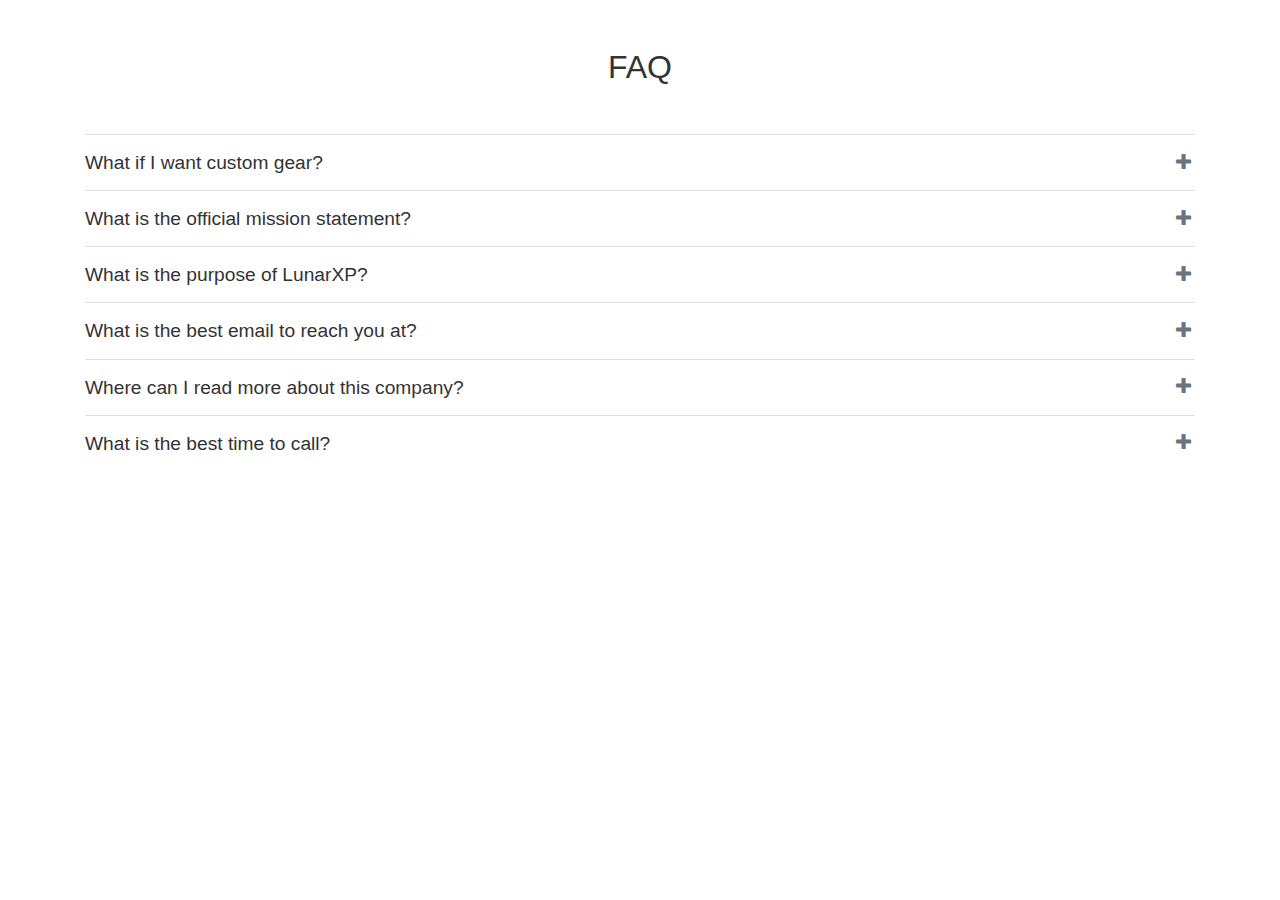
<file: faq.html>
<!doctype html>
<html lang="en">
  <head>
    <!-- Required meta tags -->
    <meta charset="utf-8">
    <meta name="viewport" content="width=device-width, initial-scale=1, shrink-to-fit=no">

    <!-- Bootstrap CSS -->
    <link rel="stylesheet" href="https://stackpath.bootstrapcdn.com/bootstrap/4.4.1/css/bootstrap.min.css" integrity="sha384-Vkoo8x4CGsO3+Hhxv8T/Q5PaXtkKtu6ug5TOeNV6gBiFeWPGFN9MuhOf23Q9Ifjh" crossorigin="anonymous">
    <!-- FontAwesome CSS -->
    <link rel="stylesheet" href="https://stackpath.bootstrapcdn.com/font-awesome/4.7.0/css/font-awesome.css">
    <!-- Custom CSS -->
    <link rel="stylesheet" href="faq.css">
    <!-- Optional JavaScript -->
    <!-- jQuery first, then Popper.js, then Bootstrap JS -->
  <script src="https://code.jquery.com/jquery-3.4.1.slim.min.js" integrity="sha384-J6qa4849blE2+poT4WnyKhv5vZF5SrPo0iEjwBvKU7imGFAV0wwj1yYfoRSJoZ+n" crossorigin="anonymous"></script> 
    <script src="https://cdn.jsdelivr.net/npm/popper.js@1.16.0/dist/umd/popper.min.js" integrity="sha384-Q6E9RHvbIyZFJoft+2mJbHaEWldlvI9IOYy5n3zV9zzTtmI3UksdQRVvoxMfooAo" crossorigin="anonymous"></script>
    <script src="https://stackpath.bootstrapcdn.com/bootstrap/4.4.1/js/bootstrap.min.js" integrity="sha384-wfSDF2E50Y2D1uUdj0O3uMBJnjuUD4Ih7YwaYd1iqfktj0Uod8GCExl3Og8ifwB6" crossorigin="anonymous"></script> 
    <title>FAQ Section
    </title>
  </head>
  <body>
    <div class="text-center">
      <h2 class="mt-5 mb-5">FAQ</h2>
    </div>
    <section class="container my-5" id="maincontent">
      <section id="accordion">
        <a class="py-3 d-block h-100 w-100 position-relative z-index-1 pr-1 text-secondary border-top" aria-controls="faq-17" aria-expanded="false" data-toggle="collapse" href="#faq-17" role="button">
          <div class="position-relative">
            <h2 class="h4 m-0 pr-3">
              What if I want custom gear?
            </h2>
            <div class="position-absolute top-0 right-0 h-100 d-flex align-items-center">
              <i class="fa fa-plus"></i>
            </div>
          </div>
        </a>
        <div class="collapse" id="faq-17" style="">
          <div class="card card-body border-0 p-0">
            <p>Custom gear can be ordered through our contact form. Additional fees may apply.</p>
  
          </div>
        </div>
  
        <a class="py-3 d-block h-100 w-100 position-relative z-index-1 pr-1 text-secondary border-top" aria-controls="faq-18" aria-expanded="false" data-toggle="collapse" href="#faq-18" role="button">
          <div class="position-relative">
            <h2 class="h4 m-0 pr-3">
              What is the official mission statement?
            </h2>
            <div class="position-absolute top-0 right-0 h-100 d-flex align-items-center">
              <i class="fa fa-plus"></i>
            </div>
          </div>
        </a>
        <div class="collapse" id="faq-18" style="">
          <div class="card card-body border-0 p-0">
            <p>Our official mission statement is lorem ipsum dolor sit.</p>
            <p>
            </p>
          </div>
        </div>
  
        <a class="py-3 d-block h-100 w-100 position-relative z-index-1 pr-1 text-secondary border-top" aria-controls="faq-19" aria-expanded="false" data-toggle="collapse" href="#faq-19" role="button">
          <div class="position-relative">
            <h2 class="h4 m-0 pr-3">
              What is the purpose of LunarXP?
            </h2>
            <div class="position-absolute top-0 right-0 h-100 d-flex align-items-center">
              <i class="fa fa-plus"></i>
            </div>
          </div>
        </a>
        <div class="collapse" id="faq-19" style="">
          <div class="card card-body border-0 p-0">
            <p>The purpose of LunarXP is to give you the best Mars experience!</p>
            <p>
            </p>
          </div>
        </div>
  
        <a class="py-3 d-block h-100 w-100 position-relative z-index-1 pr-1 text-secondary  border-top" aria-controls="faq-20" aria-expanded="false" data-toggle="collapse" href="#faq-20" role="button">
          <div class="position-relative">
            <h2 class="h4 m-0 pr-3">
              What is the best email to reach you at?
            </h2>
            <div class="position-absolute top-0 right-0 h-100 d-flex align-items-center">
              <i class="fa fa-plus"></i>
            </div>
          </div>
        </a>
        <div class="collapse" id="faq-20">
          <div class="card card-body border-0 p-0">
            <p>The best email for any inquiries is email@email.com!</p>
            <p>
            </p>
          </div>
        </div>
  
        <a class="py-3 d-block h-100 w-100 position-relative z-index-1 pr-1 text-secondary  border-top" aria-controls="faq-21" aria-expanded="false" data-toggle="collapse" href="#faq-21" role="button">
          <div class="position-relative">
            <h2 class="h4 m-0 pr-3">
              Where can I read more about this company?
            </h2>
            <div class="position-absolute top-0 right-0 h-100 d-flex align-items-center">
              <i class="fa fa-plus"></i>
            </div>
          </div>
        </a>
        <div class="collapse" id="faq-21">
          <div class="card card-body border-0 p-0">
            <p>Lorem ipsum dolor sit!</p>
            <p>
            </p>
          </div>
        </div>
  
        <a class="py-3 d-block h-100 w-100 position-relative z-index-1 pr-1 text-secondary  border-top" aria-controls="faq-22" aria-expanded="false" data-toggle="collapse" href="#faq-22" role="button">
          <div class="position-relative">
            <h2 class="h4 m-0 pr-3">
              What is the best time to call?
            </h2>
            <div class="position-absolute top-0 right-0 h-100 d-flex align-items-center">
              <i class="fa fa-plus"></i>
            </div>
          </div>
        </a>
        <div class="collapse" id="faq-22">
          <div class="card card-body border-0 p-0">
            <p>The best time to call is 24/7! We are always available to answer any questions.</p>
            <p>
            </p>
          </div>
        </div>
      </section>
    </section>
  </body>
</html>
</file>
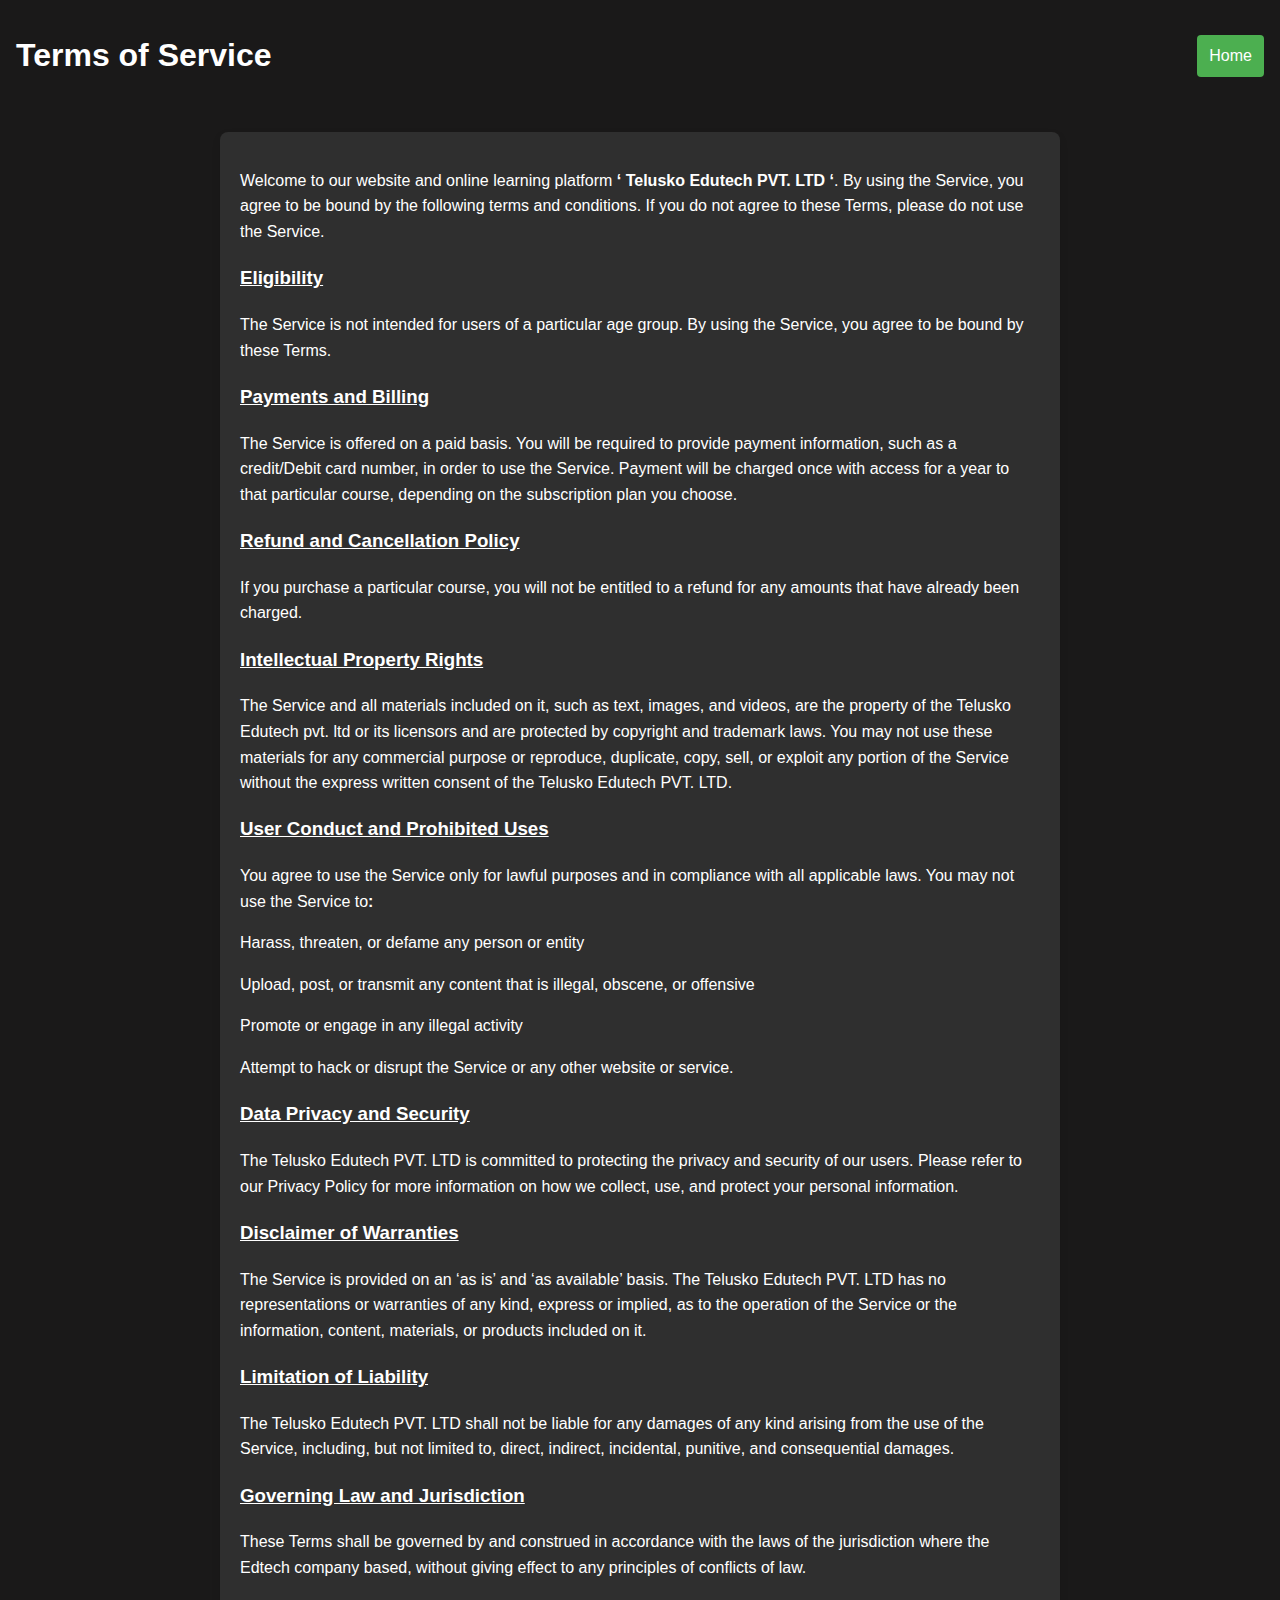
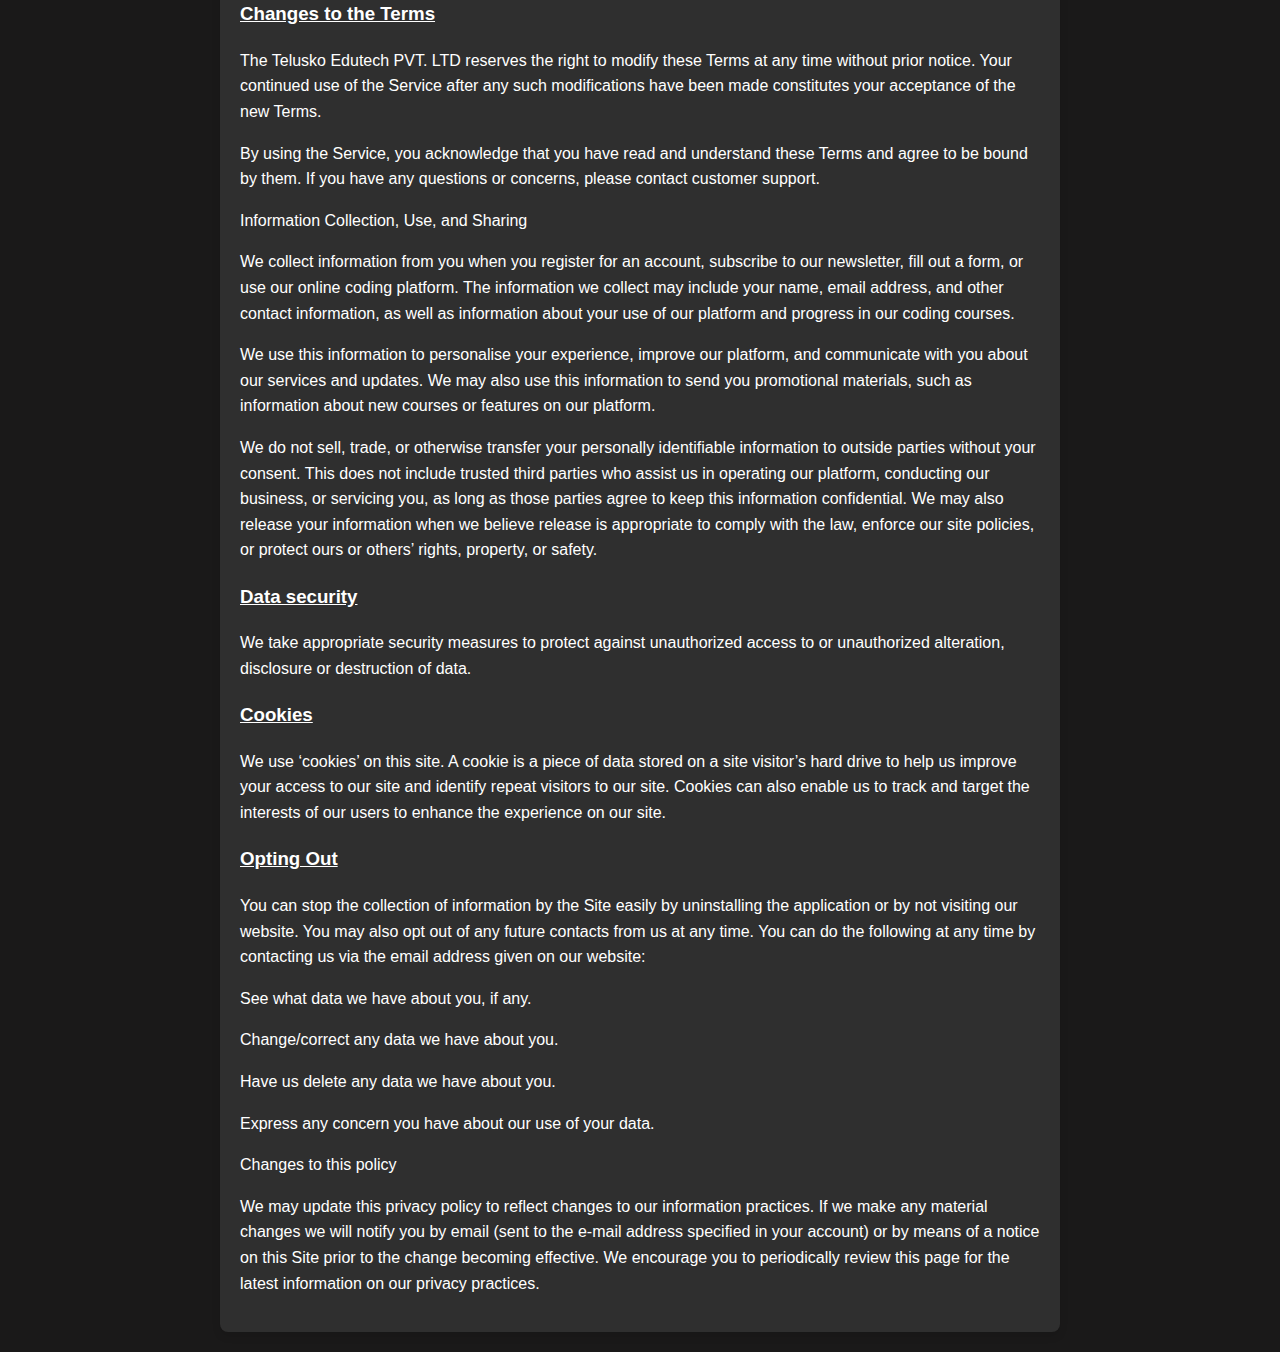
<file: terms-of-service.html>
<!DOCTYPE html>
<html lang="en">
<head>
    <meta charset="UTF-8">
    <meta name="viewport" content="width=device-width, initial-scale=1.0">
    <link rel="stylesheet" href="terms-of-service.css">
    <title>Terms of Service</title>
</head>
<body>

    <header>
        <h1>Terms of Service</h1>
        <a href="index.html"><button>Home</button></a>
    </header>

    <section id="tos-content">
  
        <p>Welcome to our website and online learning platform <b>‘ Telusko Edutech PVT. LTD ‘</b>. By using the Service, you agree to be bound by the following terms and conditions. If you do not agree to these Terms, please do not use the Service.</p>
        
        <h3><b>Eligibility</b></h3>
        <p>The Service is not intended for users of a particular age group. By using the Service, you agree to be bound by these Terms.</p>
        
        <h3><b>Payments and Billing</b></h3>
        <p>The Service is offered on a paid basis. You will be required to provide payment information, such as a credit/Debit card number, in order to use the Service. Payment will be charged once with access for a year to that particular course, depending on the subscription plan you choose.</p>
        
        <h3><b>Refund and Cancellation Policy</b></h3>
        <p>If you purchase a particular course, you will not be entitled to a refund for any amounts that have already been charged.</p>
        
        <h3><b>Intellectual Property Rights</b></h3>
        <p>The Service and all materials included on it, such as text, images, and videos, are the property of the Telusko Edutech pvt. ltd or its licensors and are protected by copyright and trademark laws. You may not use these materials for any commercial purpose or reproduce, duplicate, copy, sell, or exploit any portion of the Service without the express written consent of the Telusko Edutech PVT. LTD.</p>

        <h3><b>User Conduct and Prohibited Uses</b></h3>
        <p>You agree to use the Service only for lawful purposes and in compliance with all applicable laws. You may not use the Service to<b>:</b></p>
        <p>Harass, threaten, or defame any person or entity</p>
        <p>Upload, post, or transmit any content that is illegal, obscene, or offensive</p>
        <p>Promote or engage in any illegal activity</p>
        <p>Attempt to hack or disrupt the Service or any other website or service.</p>

        <h3><b>Data Privacy and Security</b></h3>
        <p>The Telusko Edutech PVT. LTD is committed to protecting the privacy and security of our users. Please refer to our Privacy Policy for more information on how we collect, use, and protect your personal information.</p>

        <h3><b>Disclaimer of Warranties</b></h3>
        <p>The Service is provided on an ‘as is’ and ‘as available’ basis. The Telusko Edutech PVT. LTD has no representations or warranties of any kind, express or implied, as to the operation of the Service or the information, content, materials, or products included on it.</p>
        
        <h3><b>Limitation of Liability</b></h3>
        <p>The Telusko Edutech PVT. LTD shall not be liable for any damages of any kind arising from the use of the Service, including, but not limited to, direct, indirect, incidental, punitive, and consequential damages.</p>
        
        <h3><b>Governing Law and Jurisdiction</b></h3>
        <p>These Terms shall be governed by and construed in accordance with the laws of the jurisdiction where the Edtech company based, without giving effect to any principles of conflicts of law.</p>
        
        <h3><b>Changes to the Terms</b></h3>
        <p>The Telusko Edutech PVT. LTD reserves the right to modify these Terms at any time without prior notice. Your continued use of the Service after any such modifications have been made constitutes your acceptance of the new Terms.</p>
        <p>By using the Service, you acknowledge that you have read and understand these Terms and agree to be bound by them. If you have any questions or concerns, please contact customer support.</p>










        <p>Information Collection, Use, and Sharing</p>
        <p>We collect information from you when you register for an account, subscribe to our newsletter, fill out a form, or use our online coding platform. The information we collect may include your name, email address, and other contact information, as well as information about your use of our platform and progress in our coding courses.</p>
        <p>We use this information to personalise your experience, improve our platform, and communicate with you about our services and updates. We may also use this information to send you promotional materials, such as information about new courses or features on our platform.</p>
        <p>We do not sell, trade, or otherwise transfer your personally identifiable information to outside parties without your consent. This does not include trusted third parties who assist us in operating our platform, conducting our business, or servicing you, as long as those parties agree to keep this information confidential. We may also release your information when we believe release is appropriate to comply with the law, enforce our site policies, or protect ours or others’ rights, property, or safety.</p>
        <h3><b>Data security</b></h3>
        <p>We take appropriate security measures to protect against unauthorized access to or unauthorized alteration, disclosure or destruction of data.</p>
        <h3><b>Cookies</b></h3>
        <p>We use ‘cookies’ on this site. A cookie is a piece of data stored on a site visitor’s hard drive to help us improve your access to our site and identify repeat visitors to our site. Cookies can also enable us to track and target the interests of our users to enhance the experience on our site.</p>
        <h3><b>Opting Out</b></h3>
        <p>You can stop the collection of information by the Site easily by uninstalling the application or by not visiting our website. You may also opt out of any future contacts from us at any time. You can do the following at any time by contacting us via the email address given on our website:</p>
        <p>See what data we have about you, if any.</p>
        <p>Change/correct any data we have about you.</p>
        <p>Have us delete any data we have about you.</p>
        <p>Express any concern you have about our use of your data.</p>
        <p>Changes to this policy</p>
        <p>We may update this privacy policy to reflect changes to our information practices. If we make any material changes we will notify you by email (sent to the e-mail address specified in your account) or by means of a notice on this Site prior to the change becoming effective. We encourage you to periodically review this page for the latest information on our privacy practices.</p>
    </section>
</body>
</html>
</file>
<file: terms-of-service.css>
:root{
    --background-text: white;
}
body {
    font-family: 'Arial', sans-serif;
    margin: 0;
    padding: 0;
    background-color: #1a1919;
}
p{
    color: var(--background-text);
}
h3{
    color: var(--background-text);
    text-decoration: underline;
}
header {
    background-color: #1a1919;
    color: #fff;
    padding: 1em;
    text-align: center;
    display: flex;
    align-items: center;
    justify-content: space-between;
}

#tos-content {
    max-width: 800px;
    margin: 20px auto;
    padding: 20px;
    background-color: #2f2f2f;
    border-radius: 8px;
    box-shadow: 0 4px 8px rgba(0, 0, 0, 0.1);
    line-height: 1.6;
}

#contact-form {
    max-width: 800px;
    margin: 20px auto;
    padding: 20px;
    background-color: #fff;
    border-radius: 8px;
    box-shadow: 0 4px 8px rgba(0, 0, 0, 0.1);
}

label {
    display: block;
    margin-bottom: 10px;
    font-weight: bold;
}

input,
textarea {
    width: 100%;
    padding: 12px;
    margin-bottom: 20px;
    border: 1px solid #ccc;
    border-radius: 4px;
    box-sizing: border-box;
}

button {
    background-color: #4caf50;
    color: #fff;
    padding: 12px;
    border: none;
    border-radius: 4px;
    cursor: pointer;
    font-size: 16px;
}

button:hover {
    background-color: #45a049;
}

a {
    color: var(--background-text);
    text-decoration: none;
}

a:hover {
    color: #555;
}

footer {
    text-align: center;
    padding: 20px;
    background-color: #333;
    color: #fff;
    position: fixed;
    bottom: 0;
    width: 100%;
}
</file>
<file: faq.css>
.text-secondary {
  color: #3d5d6f;
}

.h4,
h4 {
  font-size: 1.2rem;
}

h2 {
  color: #333;
}

.fa,
.fas {
  font-family: 'FontAwesome';
  font-weight: 400;
  font-size: 1.2rem;
  font-style: normal;
}

.right-0 {
  right: 0;
}

.top-0 {
  top: 0;
}

.h-100 {
  height: 100%;
}

a.text-secondary:focus,
a.text-secondary:hover {
  text-decoration: none;
  color: #22343e;
}

#accordion .fa-plus {
  transition: -webkit-transform 0.25s ease-in-out;
  transition: transform 0.25s ease-in-out;
  transition: transform 0.25s ease-in-out, -webkit-transform 0.25s ease-in-out;
}

#accordion a[aria-expanded=true] .fa-plus {
  -webkit-transform: rotate(45deg);
  transform: rotate(45deg);
}
</file>
